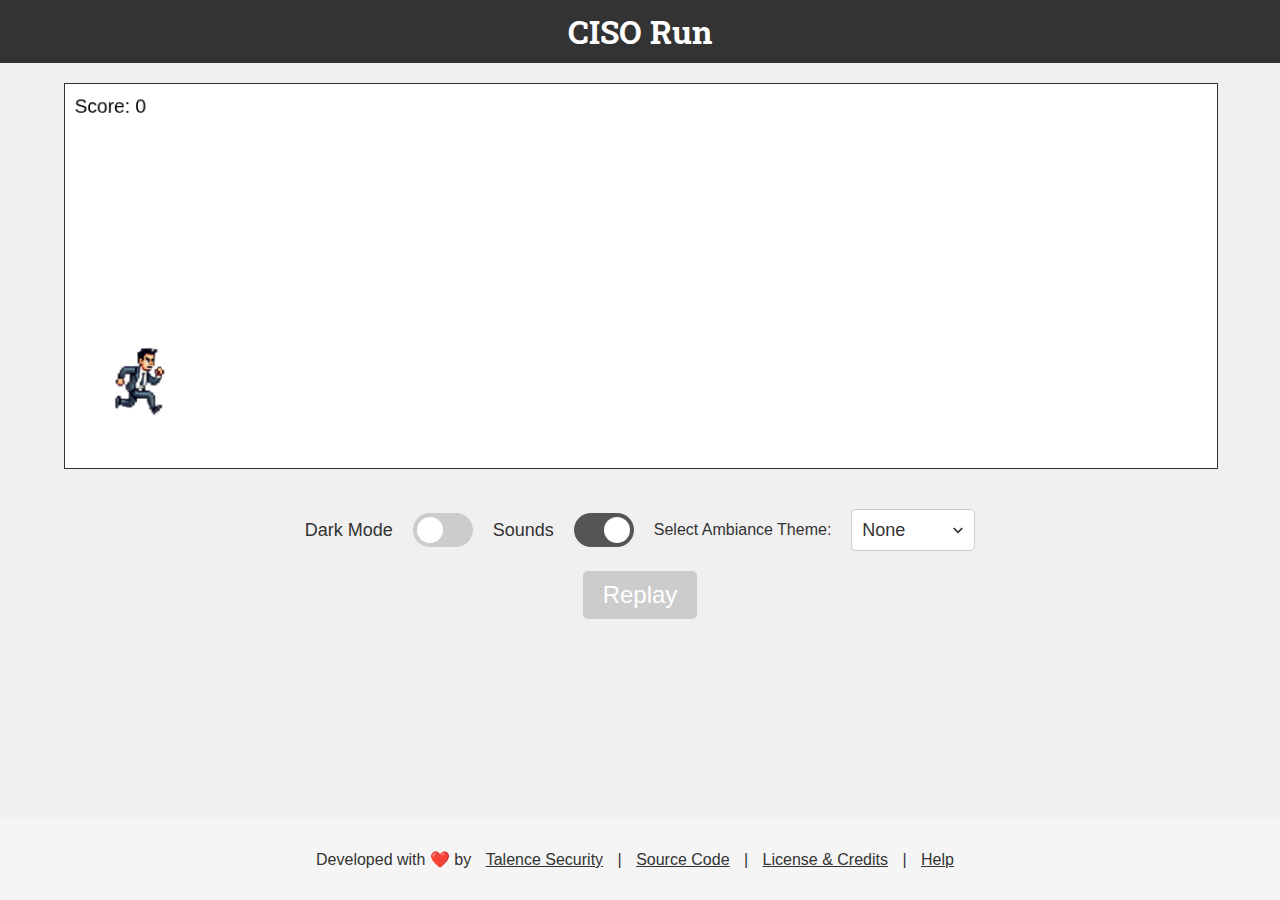
<file: index.html>
<!DOCTYPE html>
<html lang="en">
<head>
  <meta charset="UTF-8">
  <title>CISO Run Game by Talence Security</title>
  <link rel="stylesheet" href="assets/css/style.css">
  <link rel="stylesheet" href="https://fonts.googleapis.com/css2?family=Roboto+Slab:wght@700&display=swap">
</head>
<body>
  
  <!-- Game Title -->
  <h1 class="game-title">CISO Run</h1>
    
  <!-- Game Container -->
  <div id="gameContainer">
    <canvas id="gameCanvas" width="1200" height="400"></canvas>
    <div id="gameOverMessage"></div>
    <div id="collectionMessage"></div>
  </div>

  <!-- Controls -->
  <div id="controls">
    <!-- Dark Mode Toggle -->
    <label for="darkModeToggle" class="toggle-label">Dark Mode</label>
    <label class="switch">
      <input type="checkbox" id="darkModeToggle">
      <span class="slider round"></span>
    </label>

    <!-- Sound Pills Toggle -->
    <label for="soundToggle" class="toggle-label">Sounds</label>
    <label class="switch">
      <input type="checkbox" id="soundToggle" checked>
      <span class="slider pill"></span>
    </label>

    <!-- Ambiance Theme Selector -->
    <label for="ambianceSelector">Select Ambiance Theme:</label>
    <select id="ambianceSelector" class="styled-select">
      <option value="none">None</option>
      <option value="1">Theme 1</option>
      <option value="2">Theme 2</option>
      <option value="3">Theme 3</option>
      <option value="4">Theme 4</option>
    </select>
  </div>

  <!-- Buttons -->
  <div id="buttons">
    <button id="replayButton" disabled>Replay</button>
  </div>

  <!-- Footer Section -->
  <footer class="footer">
    <p>
      Developed with <span class="heart">❤️</span> by 
      <a href="https://www.talencesecurity.com" target="_blank" rel="noopener noreferrer">Talence Security</a> | 
      <a href="https://github.com/TalenceSecurity/CISO-Run/" target="_blank" rel="noopener noreferrer">Source Code</a> | 
      <a href="https://github.com/TalenceSecurity/CISO-Run/blob/main/LICENSE.md" target="_blank" rel="noopener noreferrer">License & Credits</a> | 
      <a href="help.html" target="_blank" rel="noopener noreferrer">Help</a>
    </p>
  </footer>

  <script src="assets/js/game.js"></script>
</body>
</html>
</file>
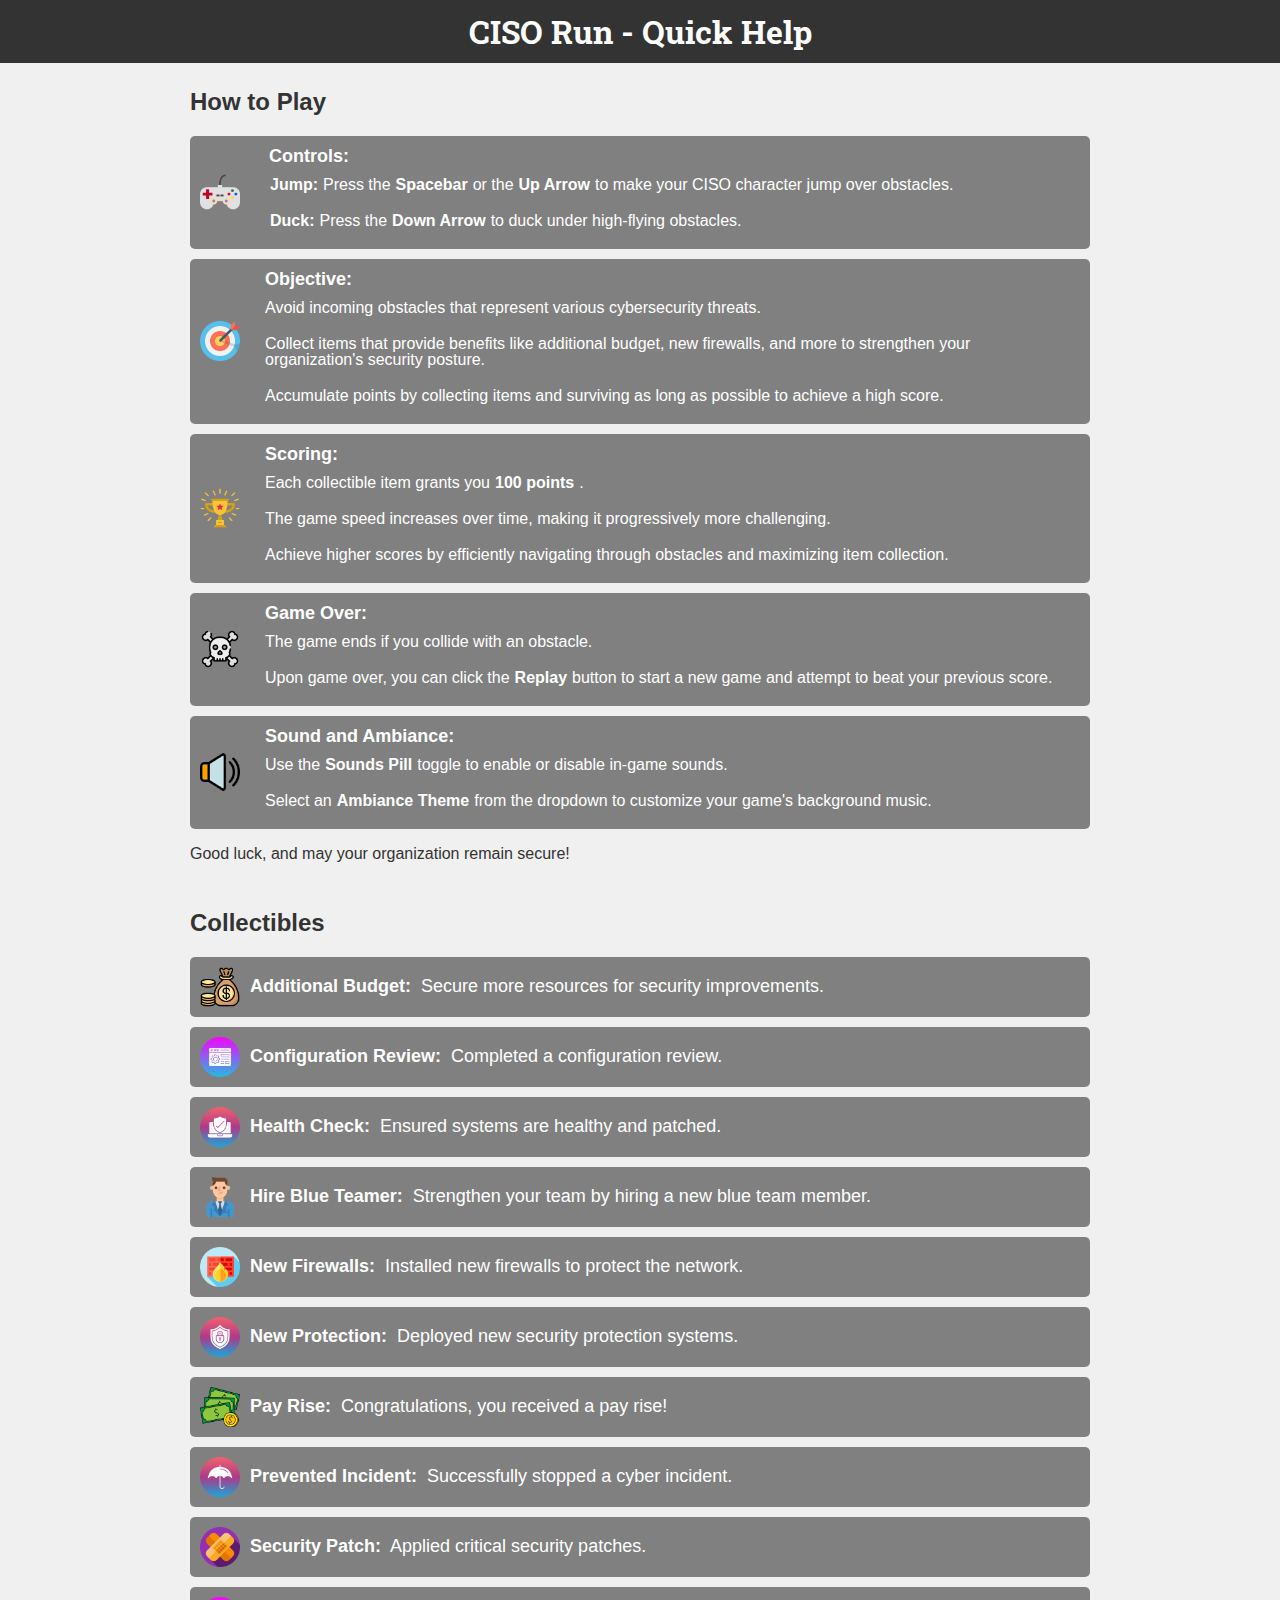
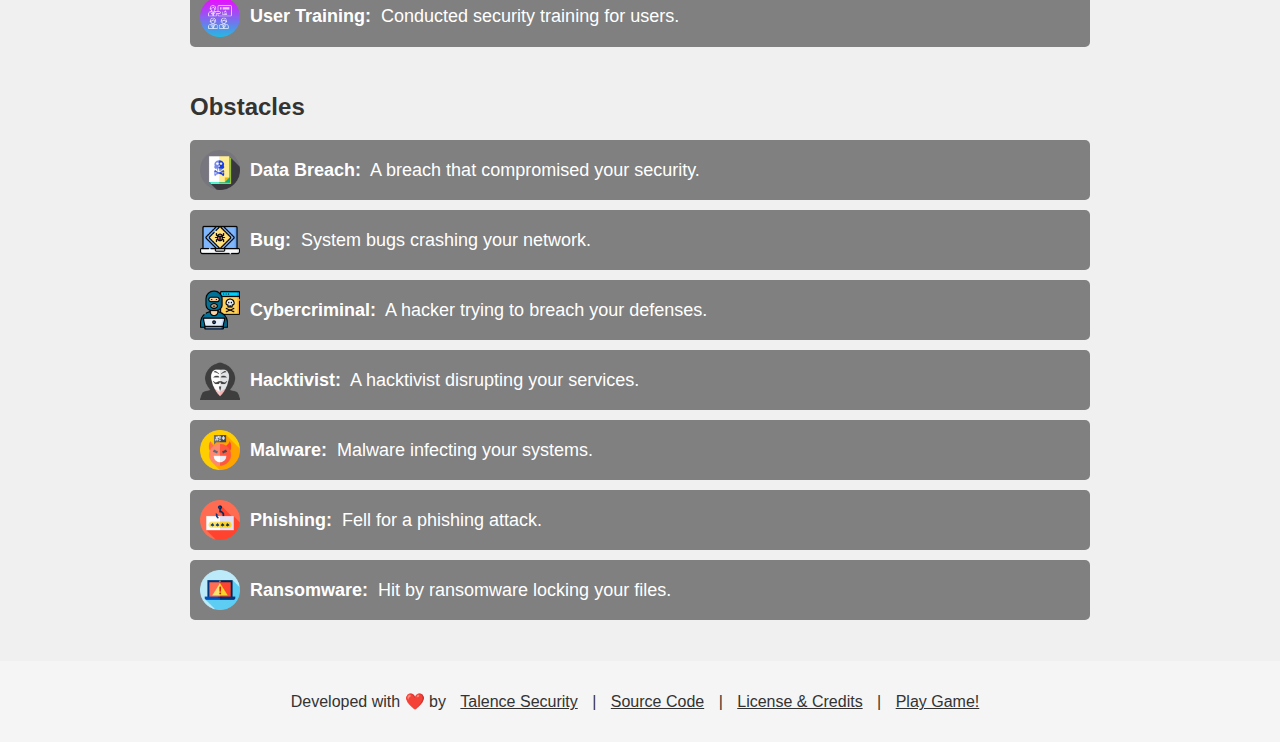
<file: help.html>
<!DOCTYPE html>
<html lang="en">
<head>
  <meta charset="UTF-8">
  <title>CISO Run - Help</title>
  <link rel="stylesheet" href="assets/css/style.css">
  <link rel="stylesheet" href="https://fonts.googleapis.com/css2?family=Roboto+Slab:wght@700&display=swap">
</head>
<body>
  
  <!-- Title -->
  <h1 class="game-title">CISO Run - Quick Help</h1>

  <!-- How to Play Section -->
  <section class="help-section">
    <h2>How to Play</h2>
    <ul class="how-to-play-list">
      <li>
        <img src="assets/img/icons/controls.png" alt="Controls Icon">
        <div class="help-content">
          <div class="pl-14"><strong>Controls:</strong></div>
          <ul>
            <li><strong>Jump:</strong> Press the <strong>Spacebar</strong> or the <strong>Up Arrow</strong> to make your CISO character jump over obstacles.</li>
            <li><strong>Duck:</strong> Press the <strong>Down Arrow</strong> to duck under high-flying obstacles.</li>
          </ul>
        </div>
      </li>
      <li>
        <img src="assets/img/icons/objective.png" alt="Objective Icon">
        <div class="help-content">
          <div class="pl-10"><strong>Objective:</strong></div>
          <ul>
            <li>Avoid incoming obstacles that represent various cybersecurity threats.</li>
            <li>Collect items that provide benefits like additional budget, new firewalls, and more to strengthen your organization's security posture.</li>
            <li>Accumulate points by collecting items and surviving as long as possible to achieve a high score.</li>
          </ul>
        </div>
      </li>
      <li>
        <img src="assets/img/icons/scoring.png" alt="Scoring Icon">
        <div class="help-content">
          <div class="pl-10"><strong>Scoring:</strong></div>
          <ul>
            <li>Each collectible item grants you <strong>100 points</strong>.</li>
            <li>The game speed increases over time, making it progressively more challenging.</li>
            <li>Achieve higher scores by efficiently navigating through obstacles and maximizing item collection.</li>
          </ul>
        </div>
      </li>
      <li>
        <img src="assets/img/icons/gameover.png" alt="Game Over Icon">
        <div class="help-content">
          <div class="pl-10"><strong>Game Over:</strong></div>
          <ul>
            <li>The game ends if you collide with an obstacle.</li>
            <li>Upon game over, you can click the <strong>Replay</strong> button to start a new game and attempt to beat your previous score.</li>
          </ul>
        </div>
      </li>
      <li>
        <img src="assets/img/icons/sound.png" alt="Sound Icon">
        <div class="help-content">
          <div class="pl-10"><strong>Sound and Ambiance:</strong></div>
          <ul>
            <li>Use the <strong>Sounds Pill</strong> toggle to enable or disable in-game sounds.</li>
            <li>Select an <strong>Ambiance Theme</strong> from the dropdown to customize your game's background music.</li>
          </ul>
        </div>
      </li>
    </ul>
    <p>Good luck, and may your organization remain secure!</p>
  </section>

  <!-- Collectibles Section -->
  <section class="help-section">
    <h2>Collectibles</h2>
    <ul class="collectibles-list">
      <li>
        <img src="assets/img/collectibles/additionalBudget.png" alt="Additional Budget Icon">
        <div class="help-content">
          <strong>Additional Budget:</strong> Secure more resources for security improvements.
        </div>
      </li>
      <li>
        <img src="assets/img/collectibles/configurationReview.png" alt="Configuration Review Icon">
        <div class="help-content">
          <strong>Configuration Review:</strong> Completed a configuration review.
        </div>
      </li>
      <li>
        <img src="assets/img/collectibles/healthcheck.png" alt="Health Check Icon">
        <div class="help-content">
          <strong>Health Check:</strong> Ensured systems are healthy and patched.
        </div>
      </li>
      <li>
        <img src="assets/img/collectibles/hireBlueTeamer.png" alt="Hire Blue Teamer Icon">
        <div class="help-content">
          <strong>Hire Blue Teamer:</strong> Strengthen your team by hiring a new blue team member.
        </div>
      </li>
      <li>
        <img src="assets/img/collectibles/newFirewalls.png" alt="New Firewalls Icon">
        <div class="help-content">
          <strong>New Firewalls:</strong> Installed new firewalls to protect the network.
        </div>
      </li>
      <li>
        <img src="assets/img/collectibles/newProtection.png" alt="New Protection Icon">
        <div class="help-content">
          <strong>New Protection:</strong> Deployed new security protection systems.
        </div>
      </li>
      <li>
        <img src="assets/img/collectibles/payRise.png" alt="Pay Rise Icon">
        <div class="help-content">
          <strong>Pay Rise:</strong> Congratulations, you received a pay rise!
        </div>
      </li>
      <li>
        <img src="assets/img/collectibles/preventedIncident.png" alt="Prevented Incident Icon">
        <div class="help-content">
          <strong>Prevented Incident:</strong> Successfully stopped a cyber incident.
        </div>
      </li>
      <li>
        <img src="assets/img/collectibles/securityPatch.png" alt="Security Patch Icon">
        <div class="help-content">
          <strong>Security Patch:</strong> Applied critical security patches.
        </div>
      </li>
      <li>
        <img src="assets/img/collectibles/userTraining.png" alt="User Training Icon">
        <div class="help-content">
          <strong>User Training:</strong> Conducted security training for users.
        </div>
      </li>
    </ul>
  </section>

  <!-- Obstacles Section -->
  <section class="help-section mb-25">
    <h2>Obstacles</h2>
    <ul class="obstacles-list">
      <li>
        <img src="assets/img/obstacles/breach.png" alt="Data Breach Icon">
        <div class="help-content">
          <strong>Data Breach:</strong> A breach that compromised your security.
        </div>
      </li>
      <li>
        <img src="assets/img/obstacles/bug.png" alt="Bug Icon">
        <div class="help-content">
          <strong>Bug:</strong> System bugs crashing your network.
        </div>
      </li>
      <li>
        <img src="assets/img/obstacles/cybercriminal.png" alt="Cybercriminal Icon">
        <div class="help-content">
          <strong>Cybercriminal:</strong> A hacker trying to breach your defenses.
        </div>
      </li>
      <li>
        <img src="assets/img/obstacles/hacktivist.png" alt="Hacktivist Icon">
        <div class="help-content">
          <strong>Hacktivist:</strong> A hacktivist disrupting your services.
        </div>
      </li>
      <li>
        <img src="assets/img/obstacles/malware.png" alt="Malware Icon">
        <div class="help-content">
          <strong>Malware:</strong> Malware infecting your systems.
        </div>
      </li>
      <li>
        <img src="assets/img/obstacles/phishing.png" alt="Phishing Icon">
        <div class="help-content">
          <strong>Phishing:</strong> Fell for a phishing attack.
        </div>
      </li>
      <li>
        <img src="assets/img/obstacles/ransomware.png" alt="Ransomware Icon">
        <div class="help-content">
          <strong>Ransomware:</strong> Hit by ransomware locking your files.
        </div>
      </li>
    </ul>
  </section>
  <!-- Footer Section -->
  <footer class="footer">
    <p>
      Developed with <span class="heart">❤️</span> by 
      <a href="https://www.talencesecurity.com" target="_blank" rel="noopener noreferrer">Talence Security</a> | 
      <a href="https://github.com/TalenceSecurity/CISO-Run/" target="_blank" rel="noopener noreferrer">Source Code</a> | 
      <a href="https://github.com/TalenceSecurity/CISO-Run/blob/main/LICENSE.md" target="_blank" rel="noopener noreferrer">License & Credits</a> | 
      <a href="index.html">Play Game!</a>
    </p>
  </footer>
</body>
</html>
</file>
<file: assets/css/style.css>
/* Root Variables for Light and Dark Modes */
:root {
  --background-color: #f0f0f0; /* Light gray */
  --text-color: #333333; /* Dark text */
  --header-background: #333333; /* Dark header background */
  --header-text-color: #ffffff; /* White header text */
  --footer-background: #f5f5f5; /* Lighter gray footer background */
  --footer-text-color: #333333; /* Dark footer text */
  --footer-hover-color: #666666; /* Subtle gray hover color */
  --button-background: #808080; /* Gray buttons */
  --button-hover: #666666; /* Darker gray on hover */
  --button-disabled: #cccccc; /* Disabled button color */
  --toggle-slider: #ccc; /* Toggle slider color */
  --select-background: #ffffff; /* Dropdown background */
  --select-text-color: #333333; /* Dropdown text color */
  --select-border: #ccc; /* Dropdown border color */
  --canvas-background: #ffffff; /* White background */
}

/* Dark Mode Variables */
body.dark-mode {
  --background-color: #1e1e1e; /* Dark background */
  --text-color: #f0f0f0; /* Light text */
  --header-background: #1e1e1e; /* Dark header background */
  --header-text-color: #f0f0f0; /* Light header text */
  --footer-background: #2c2c2c; /* Dark footer background */
  --footer-text-color: #f0f0f0; /* Light footer text */
  --footer-hover-color: #dddddd; /* Light gray hover color */
  --button-background: #555555; /* Darker gray buttons */
  --button-hover: #777777; /* Lighter gray on hover */
  --button-disabled: #444444; /* Disabled button color */
  --toggle-slider: #777; /* Toggle slider color */
  --select-background: #333333; /* Dropdown background */
  --select-text-color: #f0f0f0; /* Dropdown text color */
  --select-border: #555555; /* Dropdown border color */
  --canvas-background: #7f7f7f; /* Medium gray background */
}

/* Body Styling */
body {
  margin: 0;
  padding: 0;
  display: flex;
  flex-direction: column;
  min-height: 100vh;
  background-color: var(--background-color);
  color: var(--text-color);
  font-family: Arial, sans-serif;
}

/* Game Title Styling */
.game-title {
  text-align: center;
  font-size: 40px;
  font-family: "Roboto Slab", serif;
  background-color: var(--header-background);
  margin: 0;
  color: var(--header-text-color);
  padding: 10px;
}

/* Game Container Styling */
#gameContainer {
  position: relative;
  width: 1200px;
  height: 400px;
  margin: 20px auto;
  background-color: var(--canvas-background);
}

/* Responsive Design */
@media (max-width: 1300px) {
  #gameContainer {
    width: 90%;
    height: auto;
  }

  canvas {
    width: 100%;
    height: auto;
  }

  .game-title {
    font-size: 32px;
  }
}

@media (max-width: 768px) {
  .game-title {
    font-size: 28px;
  }

  #controls {
    flex-direction: column;
    align-items: center;
    gap: 10px;
  }

  #buttons {
    display: flex;
    flex-direction: column;
    align-items: center;
    gap: 10px;
  }

  #buttons button {
    width: 80%;
    margin: 5px 0;
  }

  #gameContainer {
    height: auto;
  }

  canvas {
    height: 300px;
  }
}

/* Canvas Styling */
canvas {
  display: block;
  background-color: var(--canvas-background);
  border: 1px solid #333;
}

/* Game Over Message Styling */
#gameOverMessage {
  position: absolute;
  top: 50%;
  left: 50%;
  transform: translate(-50%, -50%);
  color: red;
  font-size: 48px;
  font-weight: bold;
  font-family: Arial, sans-serif;
  text-align: center;
  pointer-events: none;
  text-shadow: -1px -1px 0 #000, 1px -1px 0 #000, -1px 1px 0 #000, 1px 1px 0 #000;
}

/* Collection Message Styling */
#collectionMessage {
  position: absolute;
  top: 20px;
  width: 100%;
  text-align: center;
  color: black;
  font-size: 24px;
  font-weight: bold;
  font-family: Arial, sans-serif;
  pointer-events: none;
}

/* Controls Styling */
#controls {
  margin: 20px auto;
  text-align: center;
  font-family: Arial, sans-serif;
  display: flex;
  justify-content: center;
  align-items: center;
  gap: 20px;
}

/* Styled Select Dropdown */
.styled-select {
  appearance: none;
  background-color: var(--select-background);
  color: var(--select-text-color);
  border: 1px solid var(--select-border);
  border-radius: 5px;
  padding: 10px 40px 10px 10px;
  font-size: 18px;
  cursor: pointer;
  background-image: url('data:image/svg+xml;charset=US-ASCII,<svg xmlns="http://www.w3.org/2000/svg" width="12" height="12" viewBox="0 0 12 12"><path fill="%23333333" d="M6 9.6L1.2 4.8 2.4 3.6 6 7.2 9.6 3.6 10.8 4.8z"/></svg>');
  background-repeat: no-repeat;
  background-position: right 10px center;
  background-size: 12px;
}

.styled-select::-ms-expand {
  display: none;
}

.styled-select:focus {
  outline: none;
  border-color: #2196f3;
}

/* Toggle Switch Styling */
.switch {
  position: relative;
  display: inline-block;
  width: 60px;
  height: 34px;
}

.switch input {
  opacity: 0;
  width: 0;
  height: 0;
}

.slider {
  position: absolute;
  cursor: pointer;
  top: 0;
  left: 0;
  right: 0;
  bottom: 0;
  background-color: var(--toggle-slider);
  transition: 0.4s;
  border-radius: 34px;
}

.slider:before {
  position: absolute;
  content: "";
  height: 26px;
  width: 26px;
  left: 4px;
  bottom: 4px;
  background-color: white;
  transition: 0.4s;
  border-radius: 50%;
}

.slider.pill {
  border-radius: 50px;
  background-color: var(--toggle-slider);
}

.slider.pill:before {
  border-radius: 50%;
}

input:checked + .slider {
  background-color: #555555;
}

input:checked + .slider.pill {
  background-color: #555555;
}

input:checked + .slider:before {
  transform: translateX(26px);
}

/* Toggle Label Styling */
.toggle-label {
  font-size: 18px;
  color: var(--text-color);
}

/* Buttons Container Styling */
#buttons {
  display: flex;
  justify-content: center;
  align-items: center;
  gap: 10px;
  margin-bottom: 20px;
}

/* Buttons Styling */
#buttons button {
  padding: 10px 20px;
  font-size: 24px;
  background-color: var(--button-background);
  color: #ffffff;
  border: none;
  border-radius: 5px;
  cursor: pointer;
  outline: none;
  transition: background-color 0.3s ease;
}

#buttons button:disabled {
  background-color: var(--button-disabled);
  cursor: not-allowed;
}

#buttons button:hover:enabled {
  background-color: var(--button-hover);
}

/* Footer Styling */
.footer {
  text-align: center;
  font-size: 16px;
  font-family: Arial, sans-serif;
  background-color: var(--footer-background);
  color: var(--footer-text-color);
  padding: 15px 0;
  margin-top: auto;
  width: 100%;
}

.footer a {
  color: var(--footer-text-color);
  text-decoration: underline;
  margin: 0 10px;
}

.footer a:hover {
  color: var(--footer-hover-color);
  text-decoration: none;
}

/* Heart Emoji Styling */
.heart {
  color: red;
}

/* Help Section Styling */
.help-section {
  margin: 5px auto;
  width: 80%;
  max-width: 900px;
}

/* Help's Page Spacing */
.pl-14 {
  padding-left:14px;
}

.pl-10 {
  padding-left:10px;
}

.mb-25 {
  margin-bottom:25px;
}

/* Collectibles and Obstacles List Styling */
.collectibles-list,
.obstacles-list,
.how-to-play-list {
  list-style-type: none;
  padding-left: 0;
}

.collectibles-list li,
.obstacles-list li,
.how-to-play-list li {
  display: flex;
  align-items: center;
  background-color: #808080;
  color: #ffffff;
  padding: 10px;
  margin-bottom: 10px;
  border-radius: 5px;
  font-size: 18px;
}

/* Image Styling for All Lists */
.collectibles-list li img,
.obstacles-list li img,
.how-to-play-list li img {
  width: 40px;
  height: 40px;
  margin-right: 10px;
  flex-shrink: 0;
}

/* Help Content Styling */
.help-content {
  flex: 1;
}

.how-to-play-list li .help-content strong {
  display: block;
  margin-bottom: 0px;
  font-weight: bold;
  padding-left: 5px;
}

.how-to-play-list li .help-content ul {
  list-style-type: disc;
  margin-left: 5px;
  padding-left: 0;
}

.how-to-play-list li .help-content ul li {
  margin-bottom: 0px;
  font-size: 16px;
  color: #ffffff;
  line-height: 1.5;
}

/* Remove Hover Effect from All Help Lists */
.collectibles-list li:hover,
.obstacles-list li:hover,
.how-to-play-list li:hover {
  background-color: #808080;
}

/* Responsive Design for All Help Lists */
@media (max-width: 768px) {
  .collectibles-list li,
  .obstacles-list li,
  .how-to-play-list li {
    flex-direction: column;
    align-items: flex-start;
  }

  .collectibles-list li img,
  .obstacles-list li img,
  .how-to-play-list li img {
    margin-bottom: 10px;
    margin-right: 0;
  }

  .how-to-play-list li .help-content ul {
    margin-left: 8px;
  }
}

/* Dark Mode Styling for All Help Lists */
body.dark-mode .collectibles-list li,
body.dark-mode .obstacles-list li,
body.dark-mode .how-to-play-list li {
  background-color: var(--canvas-background);
  color: var(--text-color);
}

body.dark-mode .how-to-play-list li .help-content ul li,
body.dark-mode .collectibles-list li strong,
body.dark-mode .obstacles-list li strong,
body.dark-mode .how-to-play-list li .help-content strong {
  color: var(--text-color);
}

/* Adjust `<strong>` Spacing Globally for Help Sections */
.collectibles-list li strong,
.obstacles-list li strong,
.how-to-play-list li .help-content strong {
  margin-right: 5px;
}

/* Fine-Tune Line Heights */
.how-to-play-list li .help-content ul li {
  line-height: 1;
}
</file>
